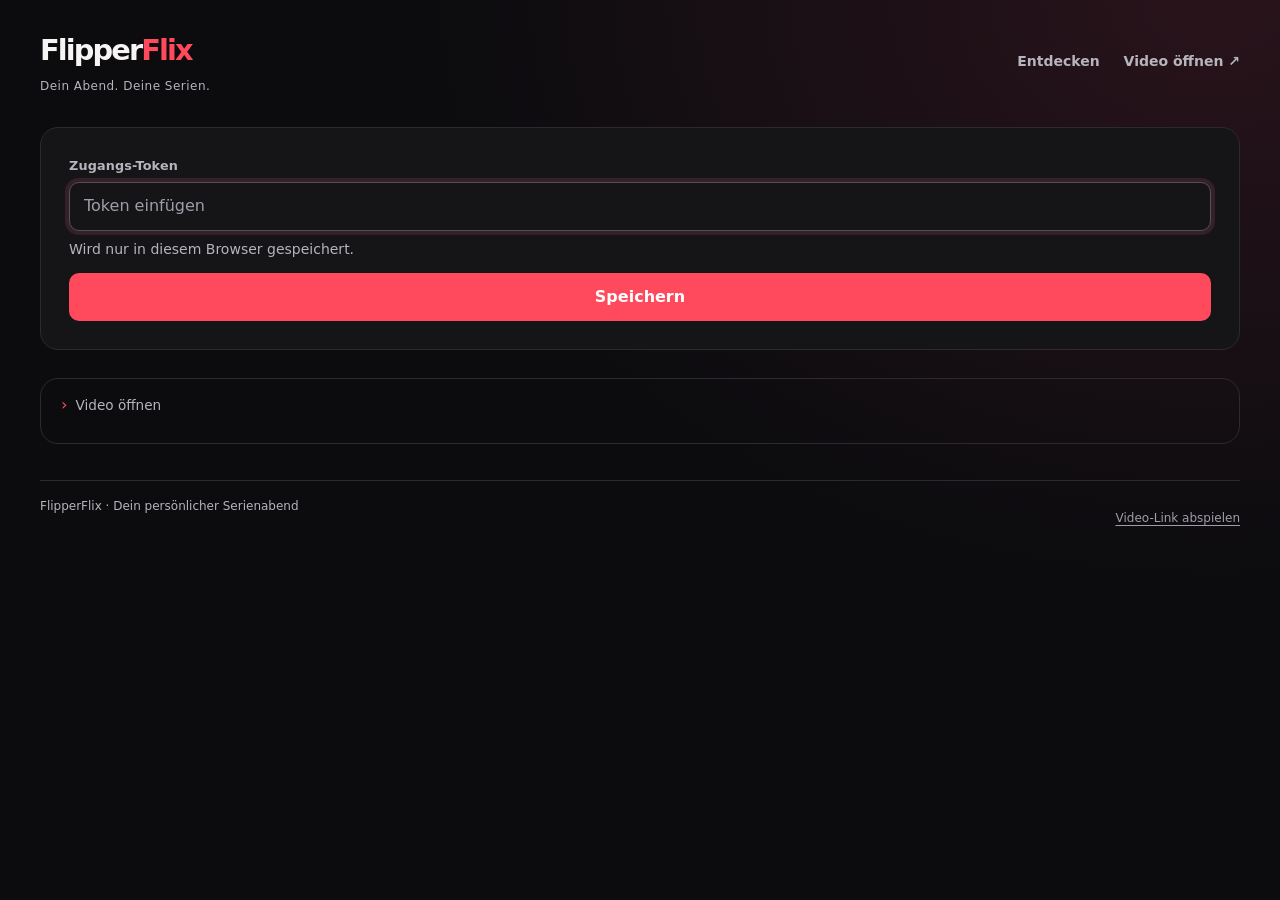
<file: public/index.html>
<!doctype html>
<html lang="de">
<head>
<meta charset="utf-8">
<meta name="viewport" content="width=device-width, initial-scale=1, viewport-fit=cover">
<meta name="robots" content="noindex, nofollow">
<meta name="color-scheme" content="dark">
<meta name="theme-color" content="#0c0c0f">
<meta name="apple-mobile-web-app-title" content="FlipperFlix">
<title>FlipperFlix</title>
<link rel="icon" href="data:image/svg+xml,%3Csvg xmlns='http://www.w3.org/2000/svg' viewBox='0 0 32 32'%3E%3Crect width='32' height='32' rx='8' fill='%23151518'/%3E%3Cpath d='M10 7h15v5H15v4h8v5h-8v6h-5z' fill='%23ff495c'/%3E%3C/svg%3E">
<style>
  /* ---------- Design-Tokens ---------- */
  :root {
    --bg: #f7f8fa;
    --flaeche: #ffffff;
    --flaeche-2: #f5f7f8;
    --flaeche-3: #e9edf0;
    --text: #16232b;
    --text-2: #536571;
    --text-3: #687986;
    --linie: #e5eaed;
    --linie-2: #c8d3da;
    --akzent: #087b69;
    --akzent-2: #096b5c;
    --akzent-text: #ffffff;
    --akzent-weich: #e6f4ef;
    --fehler: #b42318;
    --fehler-weich: #fdecea;
    --ok-weich: #e8f3ec;
    --ok: #1f6f43;
    --warn: #b45309;
    --warn-weich: #fdf3e3;
    --schatten-1: 0 1px 2px rgba(28, 26, 23, .05);
    --schatten-2: none;
    --schatten-3: 0 12px 32px rgba(28, 26, 23, .08), 0 4px 12px rgba(28, 26, 23, .05);
    --radius: 20px;
    --radius-klein: 12px;
    --radius-rund: 999px;
    --übergang: 160ms cubic-bezier(.4, 0, .2, 1);
  }
  @media (prefers-color-scheme: dark) {
    :root {
      --bg: #101719;
      --flaeche: #182125;
      --flaeche-2: #1d292e;
      --flaeche-3: #2b393f;
      --text: #edf3f5;
      --text-2: #b0bfc7;
      --text-3: #94a6b0;
      --linie: #2c3b42;
      --linie-2: #465b65;
      --akzent: #70ddbe;
      --akzent-2: #70ddbe;
      --akzent-text: #102e25;
      --akzent-weich: #1b3a33;
      --fehler: #f97066;
      --fehler-weich: #3b1a17;
      --ok-weich: #16291e;
      --ok: #6fcf97;
      --warn: #fbbf24;
      --warn-weich: #2d2410;
      --schatten-1: 0 1px 2px rgba(0, 0, 0, .3);
      --schatten-2: none;
      --schatten-3: 0 12px 32px rgba(0, 0, 0, .5);
    }
  }

  /* ---------- Basis ---------- */
  * { box-sizing: border-box; }
  html { -webkit-text-size-adjust: 100%; }
  body {
    margin: 0;
    background: var(--bg);
    color: var(--text);
    font: 16px/1.55 system-ui, -apple-system, "Segoe UI", Roboto, "Helvetica Neue", sans-serif;
    min-height: 100vh;
    -webkit-font-smoothing: antialiased;
    -moz-osx-font-smoothing: grayscale;
  }
  ::selection { background: var(--akzent); color: var(--akzent-text); }

  .rahmen { max-width: 960px; margin: 0 auto; padding: max(32px, env(safe-area-inset-top)) max(20px, env(safe-area-inset-right)) max(36px, env(safe-area-inset-bottom)) max(20px, env(safe-area-inset-left)); }

  /* ---------- Kopfzeile ---------- */
  header {
    display: flex;
    align-items: center;
    justify-content: space-between;
    gap: 12px;
    margin-bottom: 36px;
  }
  h1 {
    font-size: 2rem;
    margin: 0;
    letter-spacing: -.06em;
    font-weight: 700;
  }
  h1 span {
    color: var(--akzent);
  }
  .leise { color: var(--text-2); font-size: .875rem; }
  .leise-klein { color: var(--text-3); font-size: .8rem; }

  /* ---------- Schaltflächen ---------- */
  button, input, select { font: inherit; color: inherit; }
  button { -webkit-tap-highlight-color: transparent; }
  .knopf {
    border: 0;
    border-radius: var(--radius-klein);
    background: var(--akzent);
    color: var(--akzent-text);
    font-weight: 650;
    padding: 12px 20px;
    cursor: pointer;
    min-height: 46px;
    width: 100%;
    transition: transform var(--übergang), box-shadow var(--übergang), opacity var(--übergang);
    box-shadow: none;
  }
  .knopf:hover:not(:disabled) { opacity: .9; }
  .knopf:active:not(:disabled) { transform: translateY(0); }
  .knopf:disabled { opacity: .55; cursor: progress; }
  .knopf-text {
    background: none; border: 0; padding: 12px 0; min-height: 44px;
    color: var(--text-2); cursor: pointer;
    font-size: .875rem; text-decoration: underline; text-underline-offset: 3px;
    transition: color var(--übergang);
  }
  .knopf-text:hover { color: var(--text); }

  /* ---------- Karten ---------- */
  .karte {
    background: var(--flaeche);
    border: 1px solid var(--linie);
    border-radius: var(--radius);
    box-shadow: var(--schatten-2);
    padding: 28px;
    transition: box-shadow var(--übergang);
  }
  .karte + .karte, #ausgabe > .karte { margin-top: 16px; }

  /* ---------- Suchformular ---------- */
  form.suche { display: grid; grid-template-columns: 1fr auto; gap: 12px; align-items: end; }
  form.suche .knopf { width: auto; padding-inline: 28px; }
  label { display: block; font-size: .8rem; font-weight: 600; color: var(--text-2); margin-bottom: 6px; letter-spacing: .01em; }
  input[type=text], input[type=number], input[type=password] {
    width: 100%;
    padding: 11px 14px;
    border-radius: var(--radius-klein);
    border: 1px solid var(--linie);
    background: var(--flaeche-2);
    outline: none;
    min-height: 46px;
    transition: border-color var(--übergang), box-shadow var(--übergang), background var(--übergang);
  }
  input::placeholder { color: var(--text-3); }
  input:focus {
    border-color: var(--akzent);
    box-shadow: 0 0 0 4px var(--akzent-weich);
    background: var(--flaeche);
  }
  input[type=number] { -moz-appearance: textfield; }
  input[type=number]::-webkit-inner-spin-button { -webkit-appearance: none; }
  @media (max-width: 540px) {
    form.suche { grid-template-columns: 1fr; }
    form.suche .knopf { width: 100%; }
  }

  /* ---------- Chips ---------- */
  .chips { display: flex; flex-wrap: wrap; gap: 6px; }
  .chip {
    border: 1px solid var(--linie);
    background: var(--flaeche-2);
    border-radius: var(--radius-rund);
    padding: 6px 13px;
    font-size: .85rem;
    cursor: pointer;
    white-space: nowrap;
    transition: all var(--übergang);
  }
  .chip:hover { border-color: var(--akzent); transform: translateY(-1px); }
  .chip.aktiv {
    background: var(--akzent);
    border-color: transparent;
    color: var(--akzent-text);
    font-weight: 600;
    cursor: default;
    box-shadow: none;
  }
  .chip.aktiv:hover { transform: none; }
  .chip.still { cursor: default; }
  .chip.still:hover { border-color: var(--linie); transform: none; }
  .chip:disabled { opacity: .5; cursor: not-allowed; transform: none; }
  /* Stand je Staffel: Haken = komplett gesehen, Punkt = angefangen */
  .chip.fertig::before { content: "✓ "; font-weight: 700; }
  .chip.begonnen::before { content: "• "; }
  .chip.fertig:not(.aktiv), .chip.begonnen:not(.aktiv) { border-color: var(--ok); }
  .chip.fertig:not(.aktiv)::before, .chip.begonnen:not(.aktiv)::before { color: var(--ok); }
  .staffel-leiste { margin-top: 0; margin-bottom: 18px; }

  /* ---------- Ladeanzeige ---------- */
  .lade { display: flex; align-items: center; gap: 16px; }
  .kreisel {
    width: 28px; height: 28px;
    border-radius: 50%;
    border: 3px solid var(--linie);
    border-top-color: var(--akzent);
    animation: dreh 0.85s linear infinite;
    flex: none;
  }
  @keyframes dreh { to { transform: rotate(360deg); } }
  .lade-text { font-weight: 500; }
  .lade-text .leise { display: block; margin-top: 2px; }

  /* ---------- Ergebnisanzeige ---------- */
  .titel {
    font-size: 1.65rem;
    line-height: 1.2;
    margin: 0 0 6px;
    letter-spacing: -.02em;
    font-weight: 700;
  }
  .meta { color: var(--text-2); margin: 0 0 16px; font-size: .925rem; }
  .meta .trenner { color: var(--text-3); margin: 0 6px; }
  .abschnitt { margin-top: 18px; }
  .abschnitt > .leise { display: block; margin-bottom: 8px; font-weight: 600; font-size: .8rem; letter-spacing: .02em; text-transform: uppercase; }

  /* Treffer-Hinweis (Folge gefunden / nicht gefunden) */
  .treffer {
    border-radius: var(--radius-klein);
    padding: 12px 14px;
    margin-bottom: 16px;
    font-size: .95rem;
    display: flex;
    align-items: center;
    gap: 8px;
  }
  .treffer.ja { background: var(--ok-weich); color: var(--ok); }
  .treffer.nein { background: var(--fehler-weich); color: var(--fehler); }
  .treffer-dot {
    width: 8px; height: 8px;
    border-radius: 50%;
    background: currentColor;
    flex: none;
  }

  /* ---------- Folgenliste ---------- */
  .folgen { display: flex; flex-direction: column; gap: 10px; }
  .folge {
    border: 1px solid var(--linie);
    border-radius: var(--radius-klein);
    background: var(--flaeche);
    overflow: hidden;
    transition: border-color var(--übergang), box-shadow var(--übergang);
  }
  .folge:hover { border-color: var(--linie-2); }
  .folge.markiert {
    border-color: var(--akzent);
    box-shadow: 0 0 0 3px var(--akzent-weich);
    background: var(--flaeche);
  }
  .folge-zeile { display: flex; align-items: center; gap: 4px; flex-wrap: wrap; }
  .folge-kopf {
    flex: 1;
    min-width: 0;
    display: flex;
    align-items: center;
    gap: 12px;
    padding: 10px 8px 10px 4px;
    cursor: pointer;
    user-select: none;
  }
  .folge-kopf:hover .folge-titel-text { color: var(--akzent); }
  .folge-nr {
    flex: none;
    min-width: 30px;
    height: 30px;
    border-radius: 8px;
    background: var(--flaeche-3);
    color: var(--text-2);
    display: flex;
    align-items: center;
    justify-content: center;
    font-weight: 700;
    font-variant-numeric: tabular-nums;
    font-size: .875rem;
    transition: background var(--übergang), color var(--übergang);
  }
  .folge.markiert .folge-nr { background: linear-gradient(135deg, var(--akzent), var(--akzent-2)); color: var(--akzent-text); }
  .folge-titel { flex: 1; min-width: 0; }
  .folge-titel-text {
    font-weight: 500;
    overflow: hidden;
    text-overflow: ellipsis;
    white-space: nowrap;
    transition: color var(--übergang);
  }
  @media (max-width: 600px) {
    .folge-titel-text { white-space: normal; }
  }

  /* ---------- Abhaken ---------- */
  .haken-feld {
    flex: none;
    display: flex;
    align-items: center;
    padding: 0 8px 0 14px;
    margin: 0;
    cursor: pointer;
  }
  .haken {
    -webkit-appearance: none;
    appearance: none;
    width: 28px; height: 28px;
    margin: 0;
    border-radius: 8px;
    border: 2px solid var(--linie-2);
    background: var(--flaeche);
    cursor: pointer;
    display: grid;
    place-content: center;
    transition: background var(--übergang), border-color var(--übergang);
  }
  .haken::after {
    content: "";
    width: 13px; height: 7px;
    border-left: 3px solid var(--flaeche);
    border-bottom: 3px solid var(--flaeche);
    transform: translateY(-2px) rotate(-45deg) scale(0);
    transition: transform var(--übergang);
  }
  .haken:hover { border-color: var(--ok); }
  .haken:checked { background: var(--ok); border-color: var(--ok); }
  .haken:checked::after { transform: translateY(-2px) rotate(-45deg) scale(1); }
  .haken:focus-visible { outline: 2px solid var(--akzent); outline-offset: 2px; }
  .haken:disabled { opacity: .45; cursor: not-allowed; }
  .folge.gesehen .folge-titel-text { color: var(--text-2); }
  .folge.gesehen .folge-nr { background: var(--ok-weich); color: var(--ok); }

  .fortschritt {
    display: flex;
    align-items: center;
    justify-content: space-between;
    gap: 12px;
    flex-wrap: wrap;
    margin-bottom: 12px;
  }
  .fortschritt-text { flex: 1; min-width: 160px; font-size: .925rem; color: var(--text-2); }
  .fortschritt-text strong { color: var(--text); font-variant-numeric: tabular-nums; }
  .balken { height: 6px; border-radius: 3px; background: var(--flaeche-3); margin-top: 6px; overflow: hidden; }
  .balken-fuellung { height: 100%; background: var(--ok); border-radius: 3px; transition: width var(--übergang); }

  /* ---------- Meine Serien ---------- */
  .titel.klein { font-size: 1.2rem; margin-bottom: 14px; }
  .serien-liste { display: grid; grid-template-columns: repeat(2, minmax(0, 1fr)); gap: 12px; }
  .serien-zeile {
    display: flex;
    flex-direction: column;
    gap: 2px;
    text-align: left;
    padding: 20px;
    border: 1px solid var(--linie);
    border-radius: var(--radius-klein);
    background: var(--flaeche-2);
    cursor: pointer;
    transition: border-color var(--übergang), background var(--übergang);
  }
  .serien-zeile:hover { border-color: var(--akzent); background: var(--akzent-weich); }
  .serien-name { font-weight: 600; overflow-wrap: anywhere; }
  .serien-stand { font-size: .85rem; color: var(--text-2); }
  .serien-stand .trenner { color: var(--text-3); margin: 0 6px; }
  .register-fuss { margin: 18px 0 0; }

  /* ---------- Stream-Buttons (inline in Folge-Zeile) ---------- */
  .stream-buttons {
    display: flex;
    flex-wrap: wrap;
    gap: 5px;
    flex: none;
    justify-content: flex-end;
  }
  .stream-button {
    text-decoration: none;
    display: inline-flex;
    align-items: center;
    gap: 5px;
    padding: 11px 15px;
    min-height: 44px;
    justify-content: center;
    border-radius: var(--radius-rund);
    border: 1px solid var(--linie);
    background: var(--flaeche);
    color: var(--text);
    cursor: pointer;
    font-size: .8rem;
    font-weight: 600;
    transition: all var(--übergang);
    white-space: nowrap;
    line-height: 1.3;
  }
  .stream-button:hover:not(:disabled) {
    background: var(--akzent);
    border-color: transparent;
    color: var(--akzent-text);
    transform: translateY(-1px);
    box-shadow: none;
  }
  .stream-button:disabled { opacity: .55; cursor: progress; }
  .stream-button.laadt::before {
    content: "";
    width: 11px; height: 11px;
    border-radius: 50%;
    border: 2px solid currentColor;
    border-top-color: transparent;
    animation: dreh 0.7s linear infinite;
  }
  .stream-button.fehler { border-color: var(--fehler); color: var(--fehler); }
  @media (max-width: 600px) {
    .folge-zeile { flex-wrap: wrap; }
    .stream-buttons { width: 100%; justify-content: flex-start; margin-top: 4px; padding-left: 46px; }
  }

  /* ---------- Details / Sprache / Info ---------- */
  details { margin-top: 20px; border-top: 1px solid var(--linie); padding-top: 14px; }
  summary {
    cursor: pointer;
    font-weight: 600;
    color: var(--text-2);
    list-style: none;
    display: flex;
    align-items: center;
    gap: 8px;
    transition: color var(--übergang);
  }
  summary::-webkit-details-marker { display: none; }
  summary::before {
    content: "›";
    display: inline-block;
    transition: transform var(--übergang);
    color: var(--akzent);
    font-size: 1.2em;
    line-height: 1;
  }
  details[open] summary::before { transform: rotate(90deg); }
  summary:hover { color: var(--text); }
  details p { margin: 14px 0 0; line-height: 1.6; }
  dl {
    display: grid;
    grid-template-columns: max-content 1fr;
    gap: 8px 16px;
    margin: 14px 0 0;
    font-size: .925rem;
  }
  dt { color: var(--text-2); font-weight: 500; }
  dd { margin: 0; }
  @media (max-width: 540px) {
    dl { grid-template-columns: 1fr; gap: 2px; }
    dd { margin-bottom: 10px; }
  }

  /* ---------- Fehlerkarte ---------- */
  .fehler-karte { border-color: var(--fehler); }
  .fehler-karte h2 { color: var(--fehler); font-size: 1.1rem; margin: 0 0 8px; font-weight: 700; }
  .fehler-karte p { margin: 0 0 12px; }

  /* ---------- Fußzeile ---------- */
  footer {
    margin-top: 32px;
    display: flex;
    justify-content: space-between;
    gap: 12px;
    flex-wrap: wrap;
    padding-top: 16px;
    border-top: 1px solid var(--linie);
  }

  .fuss-knoepfe { display: flex; gap: 16px; flex-wrap: wrap; }

  /* ---------- Animationen ---------- */
  a { color: var(--akzent); text-underline-offset: 3px; }
  :focus-visible { outline: 3px solid var(--akzent); outline-offset: 4px; }
  button, a, summary, input { touch-action: manipulation; }
  .marken-zeile { margin: 4px 0 0; font-size: .85rem; color: var(--text-2); }
  .kopf-navigation { display: flex; align-items: center; gap: 20px; flex-shrink: 0; }
  .kopf-navigation > * { white-space: nowrap; }
  .kopf-navigation a { font-size: .875rem; font-weight: 600; text-decoration: none; min-height: 44px; display: inline-flex; align-items: center; }
  .suche .serie-feld { min-width: 0; }
  .folge-zeile { padding: 8px; gap: 8px; }
  .folge-kopf { min-height: 48px; border: 0; background: none; text-align: left; font: inherit; }
  .haken-feld { min-width: 44px; min-height: 44px; justify-content: center; padding: 0; }
  .chip { min-height: 44px; display: inline-flex; align-items: center; justify-content: center; max-width: 100%; white-space: normal; }
  .folge-titel-text, dd, details p, .titel { overflow-wrap: anywhere; }
  #anbieterHilfe { margin-top: 16px; padding: 16px 20px; font-size: .85rem; }
  #anbieterHilfe summary { min-height: 32px; display: block; font-weight: 500; }
  #anbieterHilfe summary::before { margin-right: 8px; }
  #brueckenStatus { color: var(--akzent); white-space: nowrap; }
  @media (max-width: 680px) {
    .rahmen { padding-top: max(20px, env(safe-area-inset-top)); padding-inline: max(16px, env(safe-area-inset-left)) max(16px, env(safe-area-inset-right)); }
    header { margin-bottom: 24px; gap: 8px; }
    .kopf-navigation { gap: 14px; }
    .marken-zeile { max-width: 155px; }
    .karte { padding: 20px 16px; }
    .serien-liste { grid-template-columns: 1fr; }
    .folge-kopf { gap: 8px; padding-right: 0; }
    .stream-buttons { width: 100%; display: grid; grid-template-columns: repeat(3, minmax(0, 1fr)); padding: 0; margin: 0; gap: 8px; }
    .stream-button { padding-inline: 8px; white-space: normal; overflow-wrap: anywhere; }
    .titel { font-size: 1.5rem; }
    footer { gap: 8px; }
    .fuss-knoepfe { gap: 12px; }
  }
  @media (max-width: 360px) {
    .kopf-navigation { flex-direction: column; gap: 0; align-items: flex-end; }
    .marken-zeile { max-width: 130px; }
  }
  @keyframes erscheinen {
    from { opacity: 0; transform: translateY(6px); }
    to { opacity: 1; transform: translateY(0); }
  }
  .karte { animation: erscheinen var(--übergang) ease-out; }

  [hidden] { display: none !important; }

  /* Erschwinglichkeit: Bewegung reduzieren */
  @media (prefers-reduced-motion: reduce) {
    *, *::before, *::after {
      animation-duration: .01ms !important;
      transition-duration: .01ms !important;
    }
  }
</style>
<link rel="stylesheet" href="flipperflix.css">
</head>
<body>
<div class="rahmen">
  <header>
    <div><a class="marke" href="./" aria-label="FlipperFlix Startseite"><h1>Flipper<span>Flix</span></h1></a><p class="marken-zeile">Dein Abend. Deine Serien.</p></div>
    <nav class="kopf-navigation" aria-label="Hauptnavigation">
      <button id="zurStartseite" class="knopf-text" type="button" hidden>Meine Serien</button>
      <a href="#serie" id="zurSuche">Entdecken</a>
      <a href="video">Video öffnen ↗</a>
    </nav>
  </header>

  <!-- Zugangskarte: nur ohne Token sichtbar -->
  <section id="zugang" class="karte" hidden>
    <form id="zugangForm">
      <label for="tokenFeld">Zugangs-Token</label>
      <input id="tokenFeld" type="password" autocomplete="current-password" required placeholder="Token einfügen">
      <p id="zugangHinweis" class="leise" style="margin:8px 0 12px">Wird nur in diesem Browser gespeichert.</p>
      <button class="knopf" type="submit">Speichern</button>
    </form>
  </section>

  <!-- Suchkarte: nur mit Token sichtbar -->
  <section id="suchbereich" class="karte" hidden>
    <form id="suche" class="suche" autocomplete="off">
      <div class="serie-feld">
        <label for="serie">Finde deine nächste Serie</label>
        <input id="serie" type="text" required maxlength="200" placeholder="z. B. Greys Anatomy" enterkeyhint="search">
      </div>
      <button id="los" class="knopf" type="submit">Suchen</button>
    </form>
  </section>

  <!-- Ausgabebereich: dynamisch gefüllt -->
  <div id="ausgabe"></div>

  <details class="karte" id="anbieterHilfe">
    <summary>Video öffnen</summary>
    <p>Auf einen Anbieter tippen. Das Video öffnet sich in einem neuen Tab.
      Neue Freigaben werden über 2Captcha gelöst. Die Ladeanzeige zeigt dir den aktuellen Schritt.
      Gespeicherte Freigaben überspringen die Sicherheitsprüfung.</p>
  </details>

  <footer>
    <span class="leise">FlipperFlix · Dein persönlicher Serienabend</span>
    <span class="fuss-knoepfe">
      <a class="knopf-text" href="video">Video-Link abspielen</a>
      <button id="linkKopieren" class="knopf-text" type="button" hidden>Zugangslink kopieren</button>
      <button id="tokenAendern" class="knopf-text" type="button" hidden>Token ändern</button>
    </span>
  </footer>
</div>

<script>
(() => {
  'use strict';
  const TOKEN_SCHLUESSEL = 'serienKatalog.token';
  const $ = (id) => document.getElementById(id);

  // ---------- LocalStorage-Helfer ----------
  const speicher = {
    lesen(k) { try { return localStorage.getItem(k); } catch { return null; } },
    schreiben(k, v) { try { localStorage.setItem(k, v); } catch { /* privater Modus */ } },
    loeschen(k) { try { localStorage.removeItem(k); } catch { /* egal */ } },
  };
  let sitzungsToken = null;
  const tokenLesen = () => sitzungsToken || speicher.lesen(TOKEN_SCHLUESSEL);
  const tokenSetzen = (t) => { sitzungsToken = t; speicher.schreiben(TOKEN_SCHLUESSEL, t); };

  // ---------- DOM-Baukasten ----------
  // el('div', {class: 'x'}, 'Text', kind) – Text immer als textContent, sicher.
  function el(tag, attrs, ...kinder) {
    const knoten = document.createElement(tag);
    for (const [k, v] of Object.entries(attrs || {})) {
      if (v === null || v === undefined || v === false) continue;
      if (k.startsWith('on')) knoten.addEventListener(k.slice(2), v);
      else if (k === 'class') knoten.className = v;
      else knoten.setAttribute(k, v === true ? '' : v);
    }
    for (const kind of kinder.flat(Infinity)) {
      if (kind === null || kind === undefined || kind === false) continue;
      knoten.append(kind instanceof Node ? kind : document.createTextNode(String(kind)));
    }
    return knoten;
  }

  // SVG-Icon erzeugen (z. B. Chevron, externer Link).
  function icon(pfad, viewBox = '0 0 24 24') {
    const svg = document.createElementNS('http://www.w3.org/2000/svg', 'svg');
    svg.setAttribute('viewBox', viewBox);
    svg.setAttribute('fill', 'none');
    svg.setAttribute('stroke', 'currentColor');
    svg.setAttribute('stroke-width', '2');
    svg.setAttribute('stroke-linecap', 'round');
    svg.setAttribute('stroke-linejoin', 'round');
    svg.style.width = '1em';
    svg.style.height = '1em';
    svg.innerHTML = pfad;
    return svg;
  }
  const CHEVRON = '<polyline points="6 9 12 15 18 9"></polyline>';
  const EXTERN = '<path d="M18 13v6a2 2 0 0 1-2 2H5a2 2 0 0 1-2-2V8a2 2 0 0 1 2-2h6"></path><polyline points="15 3 21 3 21 9"></polyline><line x1="10" y1="14" x2="21" y2="3"></line>';

  // ---------- Staffel-Helfer ----------
  const staffelNummer = (name) => {
    const t = String(name).trim();
    if (/^\d+$/.test(t)) return Number(t);
    if (/special/i.test(t)) return 0;
    const m = t.match(/\d+/);
    return m ? Number(m[0]) : null;
  };
  const staffelName = (nr, namen) => {
    const passend = (namen || []).find((n) => staffelNummer(n) === nr);
    if (nr === 0) return passend && !/^\d+$/.test(passend) ? passend : 'Specials';
    return `Staffel ${nr}`;
  };

  // ---------- Zustand ----------
  let aktuelleDaten = null;   // Original-Antwort des Dienstes, plus .anfrage
  let laufendeAbfrage = null;
  let speicherFehler = null;  // Meldung, wenn ein Haken nicht gespeichert wurde

  function zeigeAusgabe(...knoten) {
    $('ausgabe').replaceChildren(...knoten);
  }

  function zugangZeigen(hinweis) {
    $('suchbereich').hidden = true;
    $('zugang').hidden = false;
    $('tokenAendern').hidden = true;
    $('linkKopieren').hidden = true;
    $('zurStartseite').hidden = true;
    $('zugangHinweis').textContent = hinweis || 'Wird nur in diesem Browser gespeichert.';
    zeigeAusgabe();
    $('tokenFeld').value = '';
    $('tokenFeld').focus();
  }

  function sucheZeigen() {
    $('zugang').hidden = true;
    $('suchbereich').hidden = false;
    $('tokenAendern').hidden = false;
    $('linkKopieren').hidden = false;
    $('zurStartseite').hidden = false;
  }

  function tokenAbgelehnt() {
    speicher.loeschen(TOKEN_SCHLUESSEL);
    sitzungsToken = null;
    zugangZeigen('Das Token wurde nicht angenommen. Bitte neu eingeben.');
  }

  // Aufruf des Dienstes mit Token; liefert { antwort, daten }.
  async function dienst(pfad, optionen = {}) {
    const kopf = { Authorization: `Bearer ${tokenLesen()}` };
    if (optionen.body) kopf['Content-Type'] = 'application/json';
    const antwort = await fetch(pfad, { ...optionen, headers: kopf });
    const daten = await antwort.json().catch(() => null);
    return { antwort, daten };
  }

  // ---------- Gesehen-Register ----------
  // Das Register liegt auf dem Server und gilt damit auf allen Geräten.
  const register = new Map();   // Titel in Kleinbuchstaben -> Eintrag
  let registerGeladen = false;
  let registerBereit = null;    // Promise des letzten Ladevorgangs
  let speicherKette = Promise.resolve();
  let aenderungsStand = 0;
  let sammlungAnsicht = false;
  let registerSignatur = '';
  const schluessel = (titel) => String(titel).trim().toLowerCase();

  function registerLaden() {
    const version = aenderungsStand;
    registerBereit = (async () => {
      try {
        const { antwort, daten } = await dienst('gesehen');
        if (antwort.status === 401) { tokenAbgelehnt(); return false; }
        if (antwort.ok && daten && daten.ok) {
          if (version !== aenderungsStand) return registerGeladen;
          registerSignatur = JSON.stringify(daten.serien);
          register.clear();
          for (const e of daten.serien) register.set(schluessel(e.titel), e);
          registerGeladen = true;
          return true;
        }
      } catch { /* unten als nicht geladen behandelt */ }
      registerGeladen = false;
      return false;
    })();
    return registerBereit;
  }

  const gesehenMenge = (titel, staffel) => {
    const e = register.get(schluessel(titel));
    const s = e && e.gesehen[staffel];
    return new Set(s ? s.folgen : []);
  };

  // Der Fortsetzpunkt folgt dem letzten Start, auch beim Einstieg mitten in einer Serie.
  // Alte Register ohne Fortsetzpunkt bleiben lesbar.
  function stand(eintrag) {
    const nummern = Object.keys(eintrag.gesehen).map(Number).sort((a, b) => a - b);
    const anzahl = nummern.reduce((summe, n) => summe + eintrag.gesehen[n].folgen.length, 0);
    const regulaer = nummern.filter((n) => n > 0);
    const letzteStaffel = eintrag.fortsetzen?.staffel ?? (regulaer.length ? regulaer.at(-1) : nummern.at(-1));
    let weiterStaffel = letzteStaffel ?? eintrag.besucht?.staffel ?? 1;
    const alterStand = eintrag.gesehen[letzteStaffel];
    let weiterFolge = eintrag.fortsetzen?.folge ?? (alterStand?.folgen.length ? Math.max(...alterStand.folgen) + 1 : null);
    let fertig = false;
    const staffeln = [...new Set((eintrag.staffeln || []).map(staffelNummer).filter((n) => n !== null))].sort((a, b) => a - b);
    for (let i = 0; i <= staffeln.length; i++) {
      const s = eintrag.gesehen[weiterStaffel];
      const bekannt = eintrag.katalog?.[weiterStaffel] || (s?.anzahlFolgen ? Array.from({ length: s.anzahlFolgen }, (_, i) => i + 1) : null);
      if (!bekannt) break;
      const offen = bekannt.filter((n) => n >= (weiterFolge ?? 0) && !s?.folgen.includes(n));
      if (offen.length) { weiterFolge = offen[0]; break; }
      // Specials gehen nicht automatisch in reguläre Staffeln über.
      const naechste = weiterStaffel > 0 ? staffeln.find((n) => n > weiterStaffel) : null;
      if (naechste !== null && naechste !== undefined) { weiterStaffel = naechste; weiterFolge = null; }
      else { weiterFolge = null; fertig = true; break; }
    }
    const s = eintrag.gesehen[weiterStaffel];
    const gesamt = eintrag.katalog?.[weiterStaffel]?.length || s?.anzahlFolgen || 0;
    return {
      anzahl, fertig, weiterStaffel, weiterFolge,
      prozent: gesamt ? Math.min(100, (s?.folgen.length || 0) / gesamt * 100) : 0,
    };
  }

  function besuchSpeichern(d) {
    const titel = d.serie.titel || d.anfrage.serie;
    const besucht = { staffel: d.staffel.nummer, folge: d.anfrage.folge, folgen: (d.staffel.folgen || []).map((f) => f.nummer) };
    const alt = register.get(schluessel(titel)) || { titel, gesehen: {} };
    register.set(schluessel(titel), { ...alt, bild: d.serie.bild || alt.bild, staffeln: d.serie.staffeln || [], besucht: { ...besucht, zeit: new Date().toISOString() }, katalog: { ...alt.katalog, [besucht.staffel]: besucht.folgen } });
    aenderungsStand++;
    speicherKette = speicherKette.then(async () => {
      try {
        const { antwort, daten } = await dienst('gesehen', { method: 'POST', body: JSON.stringify({ serie: titel, besucht, bild: d.serie.bild, staffeln: d.serie.staffeln || [] }) });
        if (antwort.status === 401) return tokenAbgelehnt();
        if (!antwort.ok || !daten?.ok || !daten.serie) throw new Error();
        register.set(schluessel(titel), daten.serie);
      } catch {
        speicherFehler = 'Die letzte Suche konnte nicht gespeichert werden. Bitte die Verbindung prüfen.';
        if (aktuelleDaten === d) ergebnisZeigen({ scrollen: false });
      }
    });
  }

  // Hakt Folgen der gezeigten Staffel ab oder nimmt den Haken weg.
  function gesehenSetzen(nummern, wert, { zeichnen = true } = {}) {
    const d = aktuelleDaten;
    const titel = d.serie.titel || d.anfrage.serie;
    const staffel = d.staffel.nummer;
    const anzahlFolgen = (d.staffel.folgen || []).length;
    aenderungsStand++;

    // Sofort anzeigen; der Server bestätigt gleich mit dem gültigen Stand.
    const alt = register.get(schluessel(titel));
    const eintrag = alt ? JSON.parse(JSON.stringify(alt)) : { titel, staffeln: d.serie.staffeln || [], gesehen: {} };
    const s = eintrag.gesehen[staffel] || { anzahlFolgen, folgen: [] };
    const menge = new Set(s.folgen);
    for (const n of nummern) wert ? menge.add(n) : menge.delete(n);
    s.folgen = [...menge].sort((a, b) => a - b);
    if (s.folgen.length) eintrag.gesehen[staffel] = s; else delete eintrag.gesehen[staffel];
    eintrag.fortsetzen = { staffel, folge: wert ? Math.max(...nummern) + 1 : Math.min(...nummern) };
    if (eintrag.merken || eintrag.besucht || Object.keys(eintrag.gesehen).length) register.set(schluessel(titel), eintrag);
    else register.delete(schluessel(titel));
    speicherFehler = null;
    if (zeichnen) ergebnisZeigen({ scrollen: false });
    else setTimeout(() => { if (aktuelleDaten === d) ergebnisZeigen({ scrollen: false }); }, 0);

    // Änderungen nacheinander senden, damit die Antworten in Reihenfolge ankommen.
    speicherKette = speicherKette.then(async () => {
      try {
        const { antwort, daten } = await dienst('gesehen', {
          method: 'POST',
          body: JSON.stringify({
            serie: titel, staffel, folgen: nummern, gesehen: wert,
            anzahlFolgen, staffeln: d.serie.staffeln || [],
          }),
        });
        if (antwort.status === 401) return tokenAbgelehnt();
        if (!antwort.ok || !daten || !daten.ok) throw new Error((daten && daten.fehler) || `Fehler ${antwort.status}`);
        if (daten.serie) register.set(schluessel(titel), daten.serie);
        else register.delete(schluessel(titel));
      } catch (fehler) {
        // Anzeige wieder auf den Stand des Servers bringen.
        await registerLaden();
        speicherFehler = `Nicht gespeichert: ${fehler.message === 'Failed to fetch' ? 'keine Verbindung' : fehler.message}. Bitte noch einmal abhaken.`;
        if (aktuelleDaten === d) ergebnisZeigen({ scrollen: false });
      }
    });
  }

  async function serieEntfernen(titel) {
    if (!confirm(`„${titel}“ mit allen Haken aus dem Register entfernen?`)) return;
    aenderungsStand++;
    await speicherKette;
    try {
      const { antwort, daten } = await dienst('gesehen', {
        method: 'POST', body: JSON.stringify({ serie: titel, entfernen: true }),
      });
      if (antwort.status === 401) return tokenAbgelehnt();
      if (!antwort.ok || !daten || !daten.ok) throw new Error();
      register.delete(schluessel(titel));
      speicherFehler = null;
    } catch {
      speicherFehler = 'Entfernen hat nicht geklappt. Bitte noch einmal versuchen.';
    }
    if (aktuelleDaten) ergebnisZeigen({ scrollen: false });
    else startseiteZeigen();
  }

  // ---------- Startseite: Meine Serien ----------
  function serienBild(quelle, klasse) {
    if (!quelle) return null;
    try { if (new URL(quelle).protocol !== 'https:') return null; } catch { return null; }
    return el('img', { class: klasse, src: quelle, alt: '', loading: 'lazy', decoding: 'async', referrerpolicy: 'no-referrer',
      onload: (e) => e.currentTarget.parentElement.classList.add('mit-cover'),
      onerror: (e) => { e.currentTarget.parentElement.classList.remove('mit-cover'); e.currentTarget.remove(); } });
  }

  function serienKarte(e) {
    const st = stand(e);
    const ton = [...e.titel].reduce((summe, zeichen) => (summe * 31 + zeichen.charCodeAt(0)) % 360, 0);
    const weiter = st.fertig ? 'Bis hier fertig · Übersicht öffnen' : `${st.anzahl ? 'Weiter mit' : 'Öffnen:'} Staffel ${st.weiterStaffel}${st.weiterFolge !== null ? ` · Folge ${st.weiterFolge}` : ''}`;
    return el('button', {
      type: 'button', class: 'serien-zeile',
      'aria-label': `${e.titel}: ${weiter}`,
      onclick: () => abfragen({ serie: e.titel, staffel: st.weiterStaffel, folge: st.weiterFolge }),
    },
      el('span', { class: 'serien-poster', style: `--ton:${ton}`, 'aria-hidden': 'true' },
        serienBild(e.bild, 'poster-bild'),
        el('span', { class: 'poster-marke' }, 'F'),
        el('span', { class: 'poster-play' }, '▶'),
        el('span', { class: 'poster-titel' }, e.titel.split('|')[0].replace(/\s*\(\d{4}.*$/, '').trim())),
      el('span', { class: 'serien-inhalt' },
        el('span', { class: 'serien-name' }, e.titel),
        el('span', { class: 'serien-stand' }, `${st.anzahl} Folgen gesehen${e.merken ? ' · Auf deiner Liste' : ''}`),
        st.anzahl ? el('span', { class: 'balken', 'aria-hidden': 'true' }, el('span', { class: 'balken-fuellung', style: `display:block;width:${st.prozent}%` })) : null,
        el('span', { class: 'serien-weiter' }, weiter)));
  }

  function regal(titel, serien, leertext, id) {
    return el('section', { class: 'regal', id },
      el('div', { class: 'regal-kopf' }, el('h2', {}, titel), el('span', { class: 'leise-klein' }, `${serien.length} ${serien.length === 1 ? 'Serie' : 'Serien'}`)),
      serien.length ? el('div', { class: 'serien-liste' }, serien.map(serienKarte)) : el('div', { class: 'leer' },
        el('p', {}, leertext), el('button', { type: 'button', class: 'knopf-text', onclick: () => $('serie').focus() }, 'Serie suchen →')));
  }

  function merkenSetzen(wert, knopf) {
    const d = aktuelleDaten;
    const titel = d.serie.titel || d.anfrage.serie;
    aenderungsStand++;
    knopf.disabled = true;
    knopf.textContent = 'Wird gespeichert …';
    speicherKette = speicherKette.then(async () => {
      try {
        const { antwort, daten } = await dienst('gesehen', { method: 'POST', body: JSON.stringify({ serie: titel, merken: wert }) });
        if (antwort.status === 401) return tokenAbgelehnt();
        if (!antwort.ok || !daten || !daten.ok) throw new Error();
        if (daten.serie) register.set(schluessel(titel), daten.serie);
        else register.delete(schluessel(titel));
        speicherFehler = null;
      } catch { speicherFehler = 'Deine Liste ließ sich nicht speichern. Bitte erneut versuchen.'; }
      if (aktuelleDaten === d) ergebnisZeigen({ scrollen: false });
    });
  }

  async function startseiteZeigen({ verlauf = null, sammlung = false, aktualisieren = true } = {}) {
    if (laufendeAbfrage) laufendeAbfrage.abort();
    laufendeAbfrage = null;
    $('los').disabled = false;
    aktuelleDaten = null;
    sammlungAnsicht = sammlung;
    $('serie').value = '';
    if (verlauf && location.search) history.pushState(null, '', location.pathname);
    document.title = 'FlipperFlix · Dein Abend. Deine Serien.';

    if (aktualisieren || !registerGeladen) {
      zeigeAusgabe(el('section', { class: 'karte lade', 'aria-live': 'polite' },
        el('div', { class: 'kreisel', 'aria-hidden': 'true' }),
        el('div', { class: 'lade-text' }, 'Lade dein Register …')));
      await speicherKette;
      await (!registerGeladen && registerBereit ? registerBereit : registerLaden());
      if ($('zugang').hidden === false || aktuelleDaten || laufendeAbfrage || !tokenLesen()) return;
    }
    if (!registerGeladen) {
      return zeigeAusgabe(el('section', { class: 'karte fehler-karte', role: 'alert' },
        el('h2', {}, 'Register nicht erreichbar'),
        el('p', {}, 'Deine abgehakten Folgen ließen sich gerade nicht laden.'),
        el('button', {
          type: 'button', class: 'knopf', style: 'width:auto',
          onclick: () => { registerLaden(); startseiteZeigen(); },
        }, 'Erneut versuchen')));
    }

    const serien = [...register.values()].sort((a, b) => String(b.geaendert).localeCompare(String(a.geaendert)));
    const begonnen = serien.filter((e) => stand(e).anzahl > 0 && !stand(e).fertig);
    const gesucht = serien.filter((e) => e.besucht).sort((a, b) => String(b.besucht.zeit).localeCompare(String(a.besucht.zeit))).slice(0, 20);
    const featured = begonnen[0];
    const st = featured && stand(featured);
    const teile = [];
    if (!sammlung) teile.push(el('section', { class: 'kino' }, el('div', { class: 'kino-text' },
      el('p', { class: 'augenbraue' }, featured ? 'Dein nächster Serienabend' : 'Willkommen bei FlipperFlix'),
      el('h2', {}, featured ? featured.titel.split('|')[0].replace(/\s*\(\d{4}.*$/, '').trim() : 'Große Geschichten.\nDein Bildschirm.'),
      el('p', {}, featured ? `${st.anzahl} Folgen gesehen. Deine Serien warten auf dich.` : 'Finde deine Lieblingsserien, sammle sie auf deiner Liste und behalte im Blick, wo es weitergeht.'),
      el('div', { class: 'kino-aktionen' },
        el('button', { type: 'button', class: 'knopf', onclick: () => featured ? abfragen({ serie: featured.titel, staffel: st.weiterStaffel, folge: st.weiterFolge }) : $('serie').focus() }, featured ? '▶ Weiterschauen' : 'Serien entdecken'),
        el('button', { type: 'button', class: 'knopf sekundaer', onclick: () => $('meine-serien').scrollIntoView({ behavior: 'smooth', block: 'start' }) }, 'Meine Serien')))));
    const sammlungTeile = [];
    if (begonnen.length) sammlungTeile.push(regal('Weiterschauen', begonnen, '', 'weiterschauen'));
    if (gesucht.length) sammlungTeile.push(regal('Letzte Suchen', gesucht, '', 'letzte-suchen'));
    if (sammlung || !serien.length) sammlungTeile.push(regal('Meine Serien', serien, 'Deine Sammlung beginnt mit einer Serie. Suche einen Titel und tippe auf „Meine Liste“.', 'sammlung'));
    if (!sammlung && serien.length) sammlungTeile.push(regal('Meine Liste', serien.filter((e) => e.merken), 'Merke dir Serien mit „+ Meine Liste“ auf der Serienseite vor.', 'meine-liste'));
    teile.push(el('div', { id: 'meine-serien' }, ...sammlungTeile));
    zeigeAusgabe(el('div', { class: 'start-ansicht' }, ...teile));
  }

  // ---------- Adresszeile ----------
  function adresseSetzen(anfrage, ersetzen) {
    const p = new URLSearchParams();
    p.set('serie', anfrage.serie);
    p.set('staffel', String(anfrage.staffel));
    if (anfrage.folge !== null) p.set('folge', String(anfrage.folge));
    const neu = `${location.pathname}?${p}`;
    if (neu === location.pathname + location.search) return;
    history[ersetzen ? 'replaceState' : 'pushState'](anfrage, '', neu);
  }
  function anfrageAusAdresse() {
    const p = new URLSearchParams(location.search);
    const serie = (p.get('serie') || '').trim();
    if (!serie) return null;
    const zahl = (w, std) => (w !== null && /^\d{1,4}$/.test(w) ? Number(w) : std);
    return { serie, staffel: zahl(p.get('staffel'), 1), folge: zahl(p.get('folge'), null) };
  }

  // ---------- Abfrage ----------
  async function abfragen(anfrage, { verlauf = 'push' } = {}) {
    $('serie').value = anfrage.serie;
    if (verlauf) adresseSetzen(anfrage, verlauf === 'replace');

    if (laufendeAbfrage) laufendeAbfrage.abort();
    const abbruch = new AbortController();
    laufendeAbfrage = abbruch;
    aktuelleDaten = null;
    speicherFehler = null;

    const start = Date.now();
    const sekunden = el('span', { class: 'leise' }, '');
    const ladeKarte = el('section', { class: 'karte lade', 'aria-live': 'polite' },
      el('div', { class: 'kreisel', 'aria-hidden': 'true' }),
      el('div', { class: 'lade-text' },
        el('div', {}, `Lese „${anfrage.serie}“, ${staffelName(anfrage.staffel)} …`),
        el('div', { class: 'leise' }, 'Das dauert meist rund 10 Sekunden. ', sekunden)),
    );
    zeigeAusgabe(ladeKarte);
    const uhr = setInterval(() => {
      sekunden.textContent = `(${Math.round((Date.now() - start) / 1000)} s)`;
    }, 1000);
    $('los').disabled = true;

    // Original-Ausgabe: enthält je Folge auch die Anbieter (staffel.folgen[].hoster).
    const p = new URLSearchParams({
      serie: anfrage.serie,
      staffel: String(anfrage.staffel),
      ausgabe: 'original',
    });

    let antwort, daten;
    try {
      antwort = await fetch(`katalog?${p}`, {
        headers: { Authorization: `Bearer ${tokenLesen()}` },
        signal: abbruch.signal,
      });
      daten = await antwort.json().catch(() => null);
      // Ohne Register ließen sich die Haken nicht richtig zeigen.
      if (!registerGeladen) await (registerBereit || registerLaden());
    } catch (fehler) {
      if (fehler.name === 'AbortError') return;
      clearInterval(uhr);
      $('los').disabled = false;
      return fehlerZeigen('Keine Verbindung', 'Der Dienst ist gerade nicht erreichbar. Bitte gleich noch einmal versuchen.', anfrage);
    } finally {
      clearInterval(uhr);
      if (laufendeAbfrage === abbruch) {
        $('los').disabled = false;
        laufendeAbfrage = null;
      }
    }
    if (abbruch.signal.aborted) return;

    if (antwort.status === 401) return tokenAbgelehnt();
    if (antwort.ok && daten && daten.ok) {
      aktuelleDaten = { ...daten, anfrage };
      besuchSpeichern(aktuelleDaten);
      return ergebnisZeigen();
    }
    const meldung = (daten && daten.fehler) || `Fehler ${antwort.status}`;
    if (antwort.status === 404) return fehlerZeigen(daten && daten.kandidaten && daten.kandidaten.length ? 'Mehrere Serien gefunden' : 'Nicht gefunden', meldung, anfrage, daten);
    if (antwort.status === 429) return fehlerZeigen('Gerade viel los', meldung, anfrage);
    return fehlerZeigen('Das Auslesen hat nicht geklappt', meldung, anfrage);
  }

  // ---------- Anbieter ----------
  // Der Dienst liefert je Folge eine Liste { title, href }.
  function hosterListe(hoster) {
    if (!Array.isArray(hoster)) return [];
    return hoster
      .filter((h) => h && typeof h === 'object')
      .map((h) => ({ name: String(h.title || h.name || 'Anbieter'), url: h.href ? String(h.href) : null }));
  }

  function hosterRendern(hoster, folge) {
    const liste = hosterListe(hoster);
    if (!liste.length) {
      return el('span', { class: 'leise-klein', style: 'white-space:nowrap' }, 'keine Anbieter');
    }

    // Container für die Stream-Buttons (inline in der Folge-Zeile)
    const container = el('div', { class: 'stream-buttons' });

    for (const h of liste) {
      if (!h.url) {
        container.append(el('span', { class: 'stream-button', style: 'opacity:.5;cursor:default' }, h.name));
        continue;
      }
      const adresse = new URL(h.url, location.href);
      if (/^(www\.)?burningseries\.ac$/.test(adresse.hostname) && adresse.protocol === 'https:') {
        adresse.hash = new URLSearchParams({ serienKatalog: '1' }).toString();
      }
      const abspielen = new URL('video', location.href);
      adresse.hash = '';
      abspielen.searchParams.set('url', adresse.href);
      abspielen.searchParams.set('serie', aktuelleDaten.serie.titel || aktuelleDaten.anfrage.serie);
      abspielen.searchParams.set('staffel', String(aktuelleDaten.staffel.nummer));
      abspielen.searchParams.set('folge', String(folge));
      abspielen.searchParams.set('anzahlFolgen', String(aktuelleDaten.staffel.folgen.length));
      const btn = el('a', { class: 'stream-button', href: abspielen.href, target: '_blank', rel: 'noopener noreferrer',
        onclick: () => gesehenSetzen([folge], true, { zeichnen: false }),
        onauxclick: (e) => { if (e.button === 1) gesehenSetzen([folge], true, { zeichnen: false }); },
      }, h.name);
      container.append(btn);
    }
    return container;
  }

  // ---------- Darstellung ----------
  function fehlerZeigen(ueberschrift, meldung, anfrage, daten) {
    const teile = [el('h2', {}, ueberschrift), el('p', {}, meldung)];

    const vorschlaege = (daten && (daten.kandidaten || daten.aehnlicheTreffer)) || [];
    if (vorschlaege.length) {
      teile.push(el('div', { class: 'abschnitt' },
        el('span', { class: 'leise' }, daten.kandidaten ? 'Welche ist gemeint?' : 'Meintest du eine davon?'),
        el('div', { class: 'chips' }, vorschlaege.map((name) =>
          el('button', {
            type: 'button', class: 'chip',
            onclick: () => abfragen({ serie: name, staffel: anfrage.staffel, folge: anfrage.folge }),
          }, name)))));
    }
    // Serie erkannt, aber die Staffel fehlt: vorhandene Staffeln anbieten.
    const staffeln = daten && daten.staffeln;
    if (Array.isArray(staffeln) && staffeln.length) {
      teile.push(el('div', { class: 'abschnitt' },
        el('span', { class: 'leise' }, `Vorhandene Staffeln${daten.serie ? ` von ${daten.serie}` : ''}`),
        el('div', { class: 'chips' }, staffeln.map((name) => {
          const nr = staffelNummer(name);
          return nr === null
            ? el('span', { class: 'chip still' }, name)
            : el('button', {
                type: 'button', class: 'chip',
                onclick: () => abfragen({ serie: daten.serie || anfrage.serie, staffel: nr, folge: null }),
              }, name);
        }))));
    }
    if (!vorschlaege.length && !(Array.isArray(staffeln) && staffeln.length)) {
      teile.push(el('button', {
        type: 'button', class: 'knopf', style: 'width:auto;margin-top:4px',
        onclick: () => abfragen(anfrage, { verlauf: null }),
      }, 'Erneut versuchen'));
    }
    const auswahl = daten && daten.kandidaten && daten.kandidaten.length;
    zeigeAusgabe(el('section', { class: auswahl ? 'karte' : 'karte fehler-karte', role: auswahl ? 'status' : 'alert' }, ...teile));
  }

  function folgeWaehlen(nummer) {
    const a = aktuelleDaten.anfrage;
    const neu = { ...a, folge: a.folge === nummer ? null : nummer };
    aktuelleDaten.anfrage = neu;
    adresseSetzen(neu, true);
    ergebnisZeigen({ scrollen: false });
  }

  function ergebnisZeigen({ scrollen = true } = {}) {
    const d = aktuelleDaten;
    const serieTitel = d.serie.titel || d.anfrage.serie;
    const folgeNr = d.anfrage.folge;
    const folgen = d.staffel.folgen || [];
    const gesucht = folgeNr === null ? null : folgen.find((f) => f.nummer === folgeNr);
    const eintrag = register.get(schluessel(serieTitel));
    const gesehen = gesehenMenge(serieTitel, d.staffel.nummer);
    const anzahlGesehen = folgen.filter((f) => gesehen.has(f.nummer)).length;
    const alleGesehen = folgen.length > 0 && anzahlGesehen === folgen.length;
    document.title = `${serieTitel} – FlipperFlix`;

    // Beim Neuzeichnen nach einem Haken: Fokus behalten.
    const fokus = scrollen ? null : document.activeElement && document.activeElement.id;

    // Kopf
    const kopf = [
      el('div', { class: 'serien-kopf' },
        serienBild(d.serie.bild || eintrag?.bild, 'detail-cover'),
        el('div', {}, el('p', { class: 'augenbraue' }, 'FlipperFlix · Serien'),
          el('h2', { class: 'titel' }, serieTitel),
          el('p', { class: 'meta' },
            staffelName(d.staffel.nummer, d.serie.staffeln),
            el('span', { class: 'trenner' }, '·'),
            `${folgen.length} ${folgen.length === 1 ? 'Folge' : 'Folgen'}`)),
        el('button', { type: 'button', class: 'listen-knopf', 'aria-pressed': String(!!eintrag?.merken), disabled: !registerGeladen,
          onclick: (e) => merkenSetzen(!eintrag?.merken, e.currentTarget) }, eintrag?.merken ? '✓ Auf meiner Liste' : '+ Meine Liste')),
    ];
    if (folgeNr !== null && !gesucht) {
      kopf.push(el('div', { class: 'treffer nein' },
        el('span', { class: 'treffer-dot' }),
        `Folge ${folgeNr} gibt es in ${staffelName(d.staffel.nummer, d.serie.staffeln)} nicht.`));
    }

    // Staffel-Leiste mit Stand je Staffel aus dem Register
    const staffelLeiste = el('div', { class: 'abschnitt staffel-leiste' },
      el('span', { class: 'leise' }, 'Staffeln'),
      el('div', { class: 'chips' }, (d.serie.staffeln || []).map((name) => {
        const nr = staffelNummer(name);
        const s = eintrag && nr !== null ? eintrag.gesehen[nr] : null;
        const fertig = nr === d.staffel.nummer ? alleGesehen : !!s && s.anzahlFolgen > 0 && s.folgen.length >= s.anzahlFolgen;
        const begonnen = nr === d.staffel.nummer ? anzahlGesehen > 0 : !!s;
        const zusatz = fertig ? ' fertig' : begonnen ? ' begonnen' : '';
        const hinweis = fertig ? `${name} (komplett gesehen)` : begonnen ? `${name} (teilweise gesehen)` : name;
        if (nr === d.staffel.nummer) return el('span', { class: `chip aktiv${zusatz}`, 'aria-current': 'true', title: hinweis }, name);
        if (nr === null) return el('span', { class: 'chip still' }, name);
        return el('button', {
          type: 'button', class: `chip${zusatz}`, title: hinweis, 'aria-label': hinweis,
          onclick: () => abfragen({ serie: serieTitel, staffel: nr, folge: null }),
        }, name);
      })));

    // Fortschritt der Staffel und „alle abhaken“
    const fortschritt = el('div', { class: 'fortschritt' },
      el('div', { class: 'fortschritt-text' },
        el('strong', {}, `${anzahlGesehen} von ${folgen.length}`), ' gesehen',
        el('div', { class: 'balken', 'aria-hidden': 'true' },
          el('div', { class: 'balken-fuellung', style: `width:${folgen.length ? (anzahlGesehen / folgen.length) * 100 : 0}%` }))),
      el('button', {
        type: 'button', class: 'chip', id: 'alleKnopf', disabled: !registerGeladen,
        onclick: () => gesehenSetzen(folgen.map((f) => f.nummer), !alleGesehen),
      }, alleGesehen ? 'Alle Haken entfernen' : 'Ganze Staffel gesehen'));

    // Folgenliste
    let markierteZeile = null;
    const folgenNode = el('div', { class: 'folgen' }, ...folgen.map((f) => {
      const hoster = hosterListe(f.hoster);
      const istMarkiert = f.nummer === folgeNr;
      const istGesehen = gesehen.has(f.nummer);
      const node = el('div', {
        class: `folge${istMarkiert ? ' markiert' : ''}${istGesehen ? ' gesehen' : ''}`,
        'data-folge': f.nummer,
      },
        el('div', { class: 'folge-zeile' },
          el('label', { class: 'haken-feld', title: istGesehen ? 'Gesehen' : 'Als gesehen abhaken' },
            el('input', {
              type: 'checkbox', class: 'haken', id: `haken-${f.nummer}`,
              checked: istGesehen, disabled: !registerGeladen,
              'aria-label': `Folge ${f.nummer} gesehen`,
              onchange: (e) => gesehenSetzen([f.nummer], e.target.checked),
            })),
          el('button', {
            class: 'folge-kopf',
            type: 'button',
            'aria-label': `Folge ${f.nummer}: ${f.titel || 'Ohne Titel'}`,
            'aria-pressed': String(istMarkiert),
            onclick: () => folgeWaehlen(f.nummer),
          },
            el('div', { class: 'folge-nr' }, f.nummer),
            el('div', { class: 'folge-titel' },
              el('div', { class: 'folge-titel-text' }, f.titel || '–')))));
      // Erst anhängen, wenn es node gibt: die Anbieter-Knöpfe brauchen ihn.
      node.querySelector('.folge-zeile').append(hosterRendern(f.hoster, f.nummer));
      if (istMarkiert) markierteZeile = node;
      return node;
    }));

    const teile = [...kopf, staffelLeiste];
    if (!registerGeladen) {
      teile.push(el('div', { class: 'treffer nein' }, el('span', { class: 'treffer-dot' }),
        'Das Register ist gerade nicht erreichbar – Abhaken geht im Moment nicht.'));
    }
    if (speicherFehler) {
      teile.push(el('div', { class: 'treffer nein', role: 'alert' }, el('span', { class: 'treffer-dot' }), speicherFehler));
    }
    if (folgen.length === 0) {
      teile.push(el('p', { class: 'leise' }, 'Für diese Staffel sind keine Folgen gelistet.'));
    } else {
      teile.push(fortschritt, folgenNode);
    }

    // Sprachen
    if (d.serie.sprachen && d.serie.sprachen.length) {
      teile.push(el('div', { class: 'abschnitt' },
        el('span', { class: 'leise' }, 'Sprachen'),
        el('div', { class: 'chips' }, d.serie.sprachen.map((s) => el('span', { class: 'chip still' }, s)))));
    }

    // Über die Serie (Beschreibung + Infos)
    const infos = Object.entries(d.serie.infos || {}).filter(([, werte]) => werte && werte.length);
    if (d.serie.beschreibung || infos.length) {
      const warOffen = !scrollen && !!document.querySelector('#ausgabe details[open]');
      teile.push(el('details', { open: warOffen },
        el('summary', {}, 'Über die Serie'),
        d.serie.beschreibung ? el('p', {}, d.serie.beschreibung) : null,
        infos.length ? el('dl', {}, infos.map(([k, werte]) => [
          el('dt', {}, k.replace(/:$/, '')),
          el('dd', {}, werte.join(', ')),
        ])) : null));
    }

    if (eintrag) {
      teile.push(el('p', { class: 'register-fuss' },
        el('button', { type: 'button', class: 'knopf-text', onclick: () => serieEntfernen(serieTitel) },
          'Serie aus dem Register entfernen')));
    }

    zeigeAusgabe(el('section', { class: 'karte detail-karte' }, ...teile));

    if (fokus && $(fokus)) $(fokus).focus({ preventScroll: true });
    // Wurde eine Folge über die Adresse angefragt, zu ihr scrollen.
    if (scrollen && gesucht && markierteZeile) {
      markierteZeile.scrollIntoView({ block: 'center', behavior: 'smooth' });
    }
  }

  // ---------- Ereignisse ----------
  $('suche').addEventListener('submit', (e) => {
    e.preventDefault();
    const serie = $('serie').value.trim();
    if (!serie) return;
    $('serie').blur();
    // Bekannte Serie: dort einsteigen, wo es weitergeht. Sonst Staffel 1.
    const eintrag = register.get(schluessel(serie));
    abfragen({ serie, staffel: eintrag ? stand(eintrag).weiterStaffel : 1, folge: null });
  });

  function starten() {
    sucheZeigen();
    registerLaden();
    const a = anfrageAusAdresse();
    if (a) abfragen(a, { verlauf: null });
    else startseiteZeigen();
  }

  $('zugangForm').addEventListener('submit', (e) => {
    e.preventDefault();
    const t = $('tokenFeld').value.trim();
    if (!t) return;
    tokenSetzen(t);
    starten();
  });

  $('tokenAendern').addEventListener('click', () => zugangZeigen());

  // Link mit Token für ein weiteres Gerät: dort öffnen, und es ist angemeldet.
  $('linkKopieren').addEventListener('click', async () => {
    const knopf = $('linkKopieren');
    const link = `${location.origin}${location.pathname}#token=${encodeURIComponent(tokenLesen())}`;
    try {
      await navigator.clipboard.writeText(link);
      knopf.textContent = 'Kopiert – wie ein Passwort behandeln';
    } catch {
      // Ohne Zugriff auf die Zwischenablage: zum Markieren und Kopieren anzeigen.
      prompt('Zugangslink (wie ein Passwort behandeln):', link);
    }
    setTimeout(() => { knopf.textContent = 'Zugangslink kopieren'; }, 4000);
  });
  $('zurStartseite').addEventListener('click', () => startseiteZeigen({ verlauf: 'push', sammlung: true }));
  $('zurSuche').addEventListener('click', (e) => { e.preventDefault(); $('serie').focus(); });

  let abgleichLaeuft = false;
  async function standAktualisieren() {
    if (abgleichLaeuft || !tokenLesen() || document.hidden || laufendeAbfrage || !$('zugang').hidden) return;
    abgleichLaeuft = true;
    const d = aktuelleDaten;
    try {
      await speicherKette;
      const vorher = registerSignatur;
      await registerLaden();
      if (vorher === registerSignatur || laufendeAbfrage) return;
      if (d && aktuelleDaten === d) ergebnisZeigen({ scrollen: false });
      else if (!aktuelleDaten) startseiteZeigen({ sammlung: sammlungAnsicht, aktualisieren: false });
    } finally { abgleichLaeuft = false; }
  }
  window.addEventListener('focus', standAktualisieren);
  window.addEventListener('storage', (e) => { if (e.key === 'flipperflix.registerStand') standAktualisieren(); });
  document.addEventListener('visibilitychange', () => { if (!document.hidden) standAktualisieren(); });
  setInterval(standAktualisieren, 15000);

  window.addEventListener('popstate', () => {
    if (!tokenLesen()) return;
    const a = anfrageAusAdresse();
    if (a) abfragen(a, { verlauf: null });
    else startseiteZeigen();
  });

  // ---------- Start ----------
  // Token per Link übernehmen (#token=…); das Fragment geht nie an den Server.
  const hash = new URLSearchParams(location.hash.slice(1));
  if (hash.get('token')) {
    tokenSetzen(hash.get('token'));
    history.replaceState(null, '', location.pathname + location.search);
  }

  if (!tokenLesen()) return zugangZeigen();
  starten();
})();
</script>
</body>
</html>
</file>
<file: public/flipperflix.css>
/* Gemeinsame FlipperFlix-Oberfläche für Katalog und Player. */
:root {
  color-scheme: dark;
  --bg: #0c0c0f; --flaeche: #151518; --flaeche-2: #1e1e23; --flaeche-3: #303037;
  --text: #f6f5f3; --text-2: #b6b4bc; --text-3: #a09da8;
  --linie: #2b2a31; --linie-2: #53505e;
  --akzent: #ff495c; --akzent-2: #ec3047; --akzent-text: #fff; --akzent-weich: #352028;
  --ok: #86d5b1; --ok-weich: #183129; --fehler: #ff9188; --fehler-weich: #3b2025;
  --warn: #f4cb7c; --warn-weich: #362e20;
  --radius: 18px; --radius-klein: 10px;
}
body { background: radial-gradient(ellipse at 95% 0%, #29131b 0, transparent 45%), var(--bg); }
.rahmen { max-width: 1320px; padding: max(28px, env(safe-area-inset-top)) max(40px, env(safe-area-inset-right)) max(36px, env(safe-area-inset-bottom)) max(40px, env(safe-area-inset-left)); }
header { margin-bottom: 32px; gap: 24px; }
.marke { color: var(--text); text-decoration: none; }
h1 { font-size: 1.8rem; font-weight: 850; letter-spacing: -.065em; white-space: nowrap; }
h1 span { color: var(--akzent); }
.marken-zeile { font-size: .75rem; letter-spacing: .04em; }
.kopf-navigation { gap: 24px; }
.kopf-navigation .knopf-text { text-decoration: none; color: var(--text); }
.kopf-navigation a { color: var(--text-2); }
.karte { box-shadow: none; }
#suchbereich { padding: 20px 24px; background: #151518; }
#suchbereich label { font-size: .75rem; }
input[type=text], input[type=password], input[type=number] { border-color: var(--linie-2); }
.knopf { font-weight: 750; }
.chip.aktiv { background: var(--akzent); }
.stream-button { border-radius: 8px; }
.stream-button:first-child { background: #f6f5f3; color: #151518; border-color: #f6f5f3; }
.stream-button:hover:not(:disabled) { background: var(--akzent); color: #fff; }
.start-ansicht { padding-top: 24px; }
.kino {
  position: relative; isolation: isolate; overflow: hidden; border: 1px solid #49242d;
  border-radius: 22px; padding: 56px; min-height: 340px;
  display: flex; align-items: center;
  background: radial-gradient(ellipse at 78% 30%, #862a42 0%, #411b2b 28%, #19141d 65%);
}
.kino::before { content: ''; position: absolute; z-index: -1; width: 280px; height: 420px; right: 10%; top: -35px; background: linear-gradient(125deg, #ff5f75, #851f3e); transform: rotate(24deg); opacity: .28; border-radius: 36px; box-shadow: 90px -30px 0 #a5405b, -90px 90px 0 #672b40; }
.kino-text { max-width: 630px; }
.augenbraue { font-size: .72rem; font-weight: 750; letter-spacing: .16em; text-transform: uppercase; color: #f1adb8; margin: 0 0 18px; }
.kino h2 { font-size: clamp(2.25rem, 5vw, 4rem); letter-spacing: -.055em; line-height: 1.04; margin: 0 0 20px; overflow-wrap: anywhere; }
.kino p:not(.augenbraue) { max-width: 440px; color: #d9c8d0; margin: 0 0 24px; }
.kino-aktionen { display: flex; flex-wrap: wrap; gap: 10px; }
.kino-aktionen .knopf { width: auto; background: #f6f5f3; color: #151518; padding-inline: 24px; }
.kino-aktionen .sekundaer { background: #ffffff15; color: #fff; border: 1px solid #ffffff38; }
.regal { margin-top: 36px; }
.regal-kopf { display: flex; align-items: baseline; justify-content: space-between; gap: 12px; margin-bottom: 16px; }
.regal h2 { margin: 0; font-size: 1.25rem; letter-spacing: -.025em; }
.regal .serien-liste { display: grid; grid-template-columns: repeat(auto-fill, minmax(200px, 1fr)); gap: 18px; }
.serien-zeile { padding: 0; border: 1px solid var(--linie); border-radius: 14px; overflow: hidden; background: #17171c; min-width: 0; gap: 0; }
.serien-zeile:hover { background: #222127; border-color: #80717a; transform: translateY(-3px); }
.serien-poster { display: flex; width: 100%; position: relative; isolation: isolate; overflow: hidden; align-items: flex-end; padding: 24px 20px; min-height: 220px; background: linear-gradient(145deg, hsl(var(--ton) 30% 32%), hsl(var(--ton) 30% 12%) 80%); }
.serien-poster::before { content: ''; position: absolute; z-index: -1; width: 150px; height: 290px; right: -15px; top: -60px; border: 28px solid #ffffff10; transform: rotate(30deg); border-radius: 48px; box-shadow: -70px 30px 0 #00000015; }
.poster-titel { font-size: 1.45rem; line-height: 1.13; letter-spacing: -.04em; font-weight: 800; overflow-wrap: anywhere; }
.poster-bild { position: absolute; inset: 0; width: 100%; height: 100%; object-fit: cover; opacity: 0; transition: opacity .2s; }
.mit-cover > .poster-bild { opacity: 1; }
.mit-cover > .poster-titel { visibility: hidden; }
.mit-cover > .poster-marke, .mit-cover > .poster-play { z-index: 1; background: #141418b3; border-radius: 50%; }
.mit-cover > .poster-marke { padding: 2px 7px; }
.detail-cover { width: 100px; aspect-ratio: 2 / 3; object-fit: cover; border-radius: 8px; flex: 0 0 auto; }
.poster-marke { position: absolute; top: 14px; left: 16px; font-weight: 900; font-size: 1.15rem; color: #ff6576; }
.poster-play { position: absolute; right: 14px; top: 14px; width: 32px; height: 32px; display: grid; place-items: center; border: 1px solid #ffffff55; border-radius: 50%; font-size: .75rem; }
.serien-inhalt { padding: 16px; display: flex; flex-direction: column; gap: 8px; width: 100%; }
.serien-stand { font-size: .78rem; line-height: 1.5; }
.serien-weiter { font-size: .78rem; color: var(--ok); font-weight: 600; }
.serien-inhalt .balken { width: 100%; height: 3px; margin: 0; }
.leer { border: 1px dashed var(--linie-2); border-radius: 14px; padding: 28px; color: var(--text-2); }
.leer p { margin: 0 0 12px; }
.leer .knopf-text { color: var(--text); }
.serien-kopf { display: flex; align-items: flex-start; justify-content: space-between; gap: 20px; flex-wrap: wrap; margin-bottom: 20px; }
.serien-kopf > div { min-width: 0; flex: 1 1 260px; }
.serien-kopf .meta { margin-bottom: 0; }
.listen-knopf { min-height: 46px; padding: 10px 18px; border: 1px solid var(--linie-2); background: var(--flaeche-2); border-radius: 10px; cursor: pointer; font-weight: 600; }
.listen-knopf[aria-pressed=true] { color: var(--ok); border-color: #446859; }
.detail-karte { margin-top: 24px !important; padding: 32px; }
#anbieterHilfe { background: transparent; border-color: var(--linie); margin-top: 28px; }
footer { margin-top: 36px; }
footer .knopf-text { color: var(--text-3); font-size: .75rem; }
footer > .leise { font-size: .75rem; }
button, a { -webkit-tap-highlight-color: transparent; }
button:disabled { opacity: .55; cursor: progress; }
.video-seite .rahmen { max-width: 1120px; }
.video-seite .karte { background: #141418; }
@media (max-width: 760px) {
  .rahmen { padding-inline: max(20px, env(safe-area-inset-left)) max(20px, env(safe-area-inset-right)); }
  .kino { padding: 32px; min-height: 320px; }
  .kino::before { right: -70px; opacity: .18; }
  .regal .serien-liste { grid-template-columns: repeat(3, minmax(0, 1fr)); gap: 12px; }
  .serien-poster { min-height: 200px; padding: 20px 14px; }
  .poster-titel { font-size: 1.2rem; }
  .detail-karte { padding: 24px; }
}
@media (max-width: 540px) {
  .rahmen { padding-top: max(20px, env(safe-area-inset-top)); padding-inline: max(16px, env(safe-area-inset-left)) max(16px, env(safe-area-inset-right)); }
  header { gap: 12px; flex-wrap: wrap; margin-bottom: 24px; }
  h1 { font-size: 1.65rem; }
  .kopf-navigation { width: 100%; gap: 24px; border-bottom: 1px solid var(--linie); }
  .kopf-navigation a, .kopf-navigation button { font-size: .8rem; }
  .marken-zeile { max-width: none; }
  #suchbereich { padding: 16px; }
  form.suche { grid-template-columns: minmax(0, 1fr) auto; gap: 8px; }
  form.suche .knopf { padding-inline: 16px; }
  .kino { padding: 28px 24px; min-height: 340px; border-radius: 16px; }
  .kino h2 { font-size: 2.4rem; }
  .kino p:not(.augenbraue) { font-size: .875rem; }
  .kino-aktionen .knopf { padding-inline: 18px; font-size: .875rem; }
  .regal { margin-top: 28px; }
  .regal .serien-liste { grid-template-columns: repeat(2, minmax(0, 1fr)); gap: 12px; }
  .serien-poster { min-height: 205px; padding: 18px 12px; }
  .poster-titel { font-size: 1.2rem; }
  .serien-inhalt { padding: 12px; }
  .serien-name { font-size: .85rem; }
  .detail-karte { padding: 20px 16px; }
  .serien-kopf { gap: 12px; }
  .serien-kopf .listen-knopf { width: 100%; }
}
@media (prefers-reduced-motion: reduce) {
  *, *::before, *::after { animation-duration: .01ms !important; transition-duration: .01ms !important; scroll-behavior: auto !important; }
}
</file>
